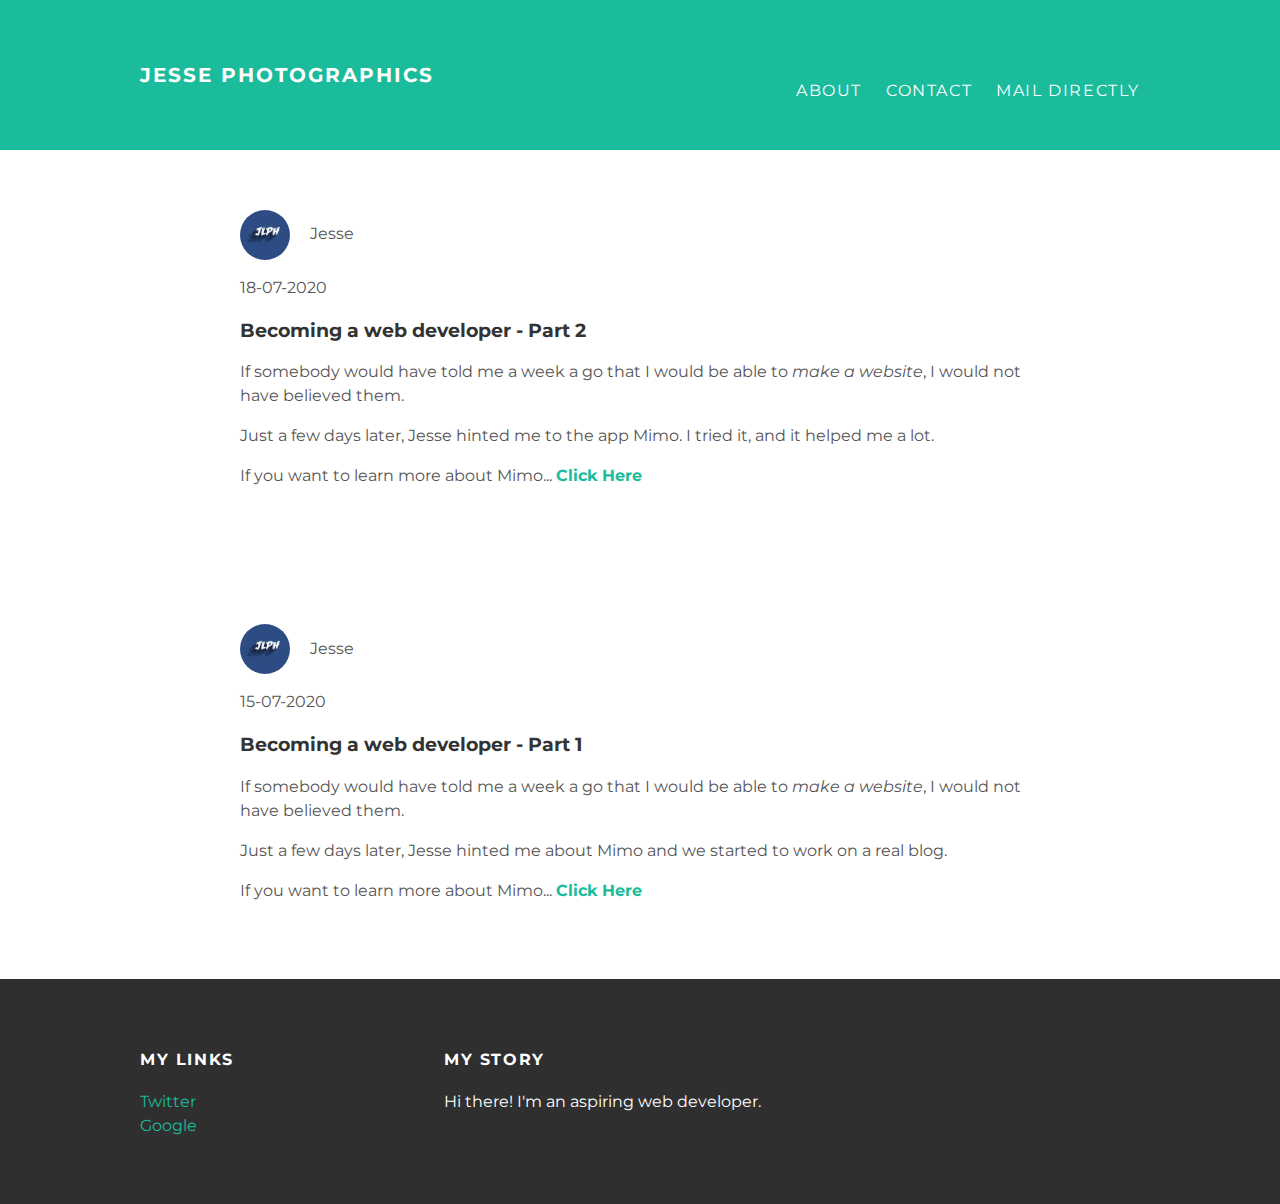
<file: index.html>
<!DOCTYPE html>
<html lang="en">
<head>
    <meta charset="UTF-8">
    <meta name="viewport" content="width=device-width, initial-scale=1.0, user-scalable=no">
    <link rel="stylesheet" href="/stijlen/style.css">
    <title>Home | Jesse Photographics</title>
</head>

<body>

    <div id="header">
        <div class="container">
            <a id="header-title" href="/index.html">Jesse Photographics</a>
            <ul id="header-nav">
                <li><a href="/about.html">About</a></li>
                <li><a href="/contact.html">Contact</a></li>
                <li><a href="mailto:info@jesseph.nl">Mail Directly</a></li>
            </ul>
        </div>
    </div>

    <div id="content">
        <div class="post-container">
            <div class="post">
                <div class="post-author">
                    <img src="/afbeeldingen/JLPH_Logo.jpg" alt="Logo van Jesse Photographics" width="96 px" height="96 px">
                    <span>Jesse</span>
                </div>
            <p class="post-date">18-07-2020</p>
            <h3 class="post-title">Becoming a web developer - Part 2</h3>
                <div class="post-content">
                    <p>If somebody would have told me a week a go that I would be able to <em>make a website</em>, I would not have believed them.</p>
                    <p>Just a few days later, Jesse hinted me to the app Mimo. I tried it, and it helped me a lot.</p>
                    <p>If you want to learn more about Mimo... <a href="https://getmimo.com"><strong>Click Here</strong></a></p>
                </div>
            </div>
        </div>
    </div>

    <div id="content2">
        <div class="post-container">
            <div class="post">
                <div class="post-author">
                    <img src="/afbeeldingen/JLPH_Logo.jpg" alt="Logo van Jesse Photographics" width="96 px" height="96 px">
                    <span>Jesse</span>
                </div>
            <p class="post-date">15-07-2020</p>
            <h3 class="post-title">Becoming a web developer - Part 1</h3>
                <div class="post-content">
                    <p>If somebody would have told me a week a go that I would be able to <em>make a website</em>, I would not have believed them.</p>
                    <p>Just a few days later, Jesse hinted me about Mimo and we started to work on a real blog.</p>
                    <p>If you want to learn more about Mimo... <a href="https://getmimo.com"><strong>Click Here</strong></a></p>
                </div>
            </div>
        </div>
    </div>

    <div id="footer">
        <div class="container">
            <div class="column">
                <h4>My Links</h4>
                <p>
                    <a href="https://twitter.com">Twitter</a>
                    <br>
                    <a href="https://google.com">Google</a>
                </p>
            </div>
                <div class="column">
                    <h4>My Story</h4>
                    <p>Hi there! I'm an aspiring web developer.</p>
                </div>
        </div>
    </div>


</body>
</html>
</file>
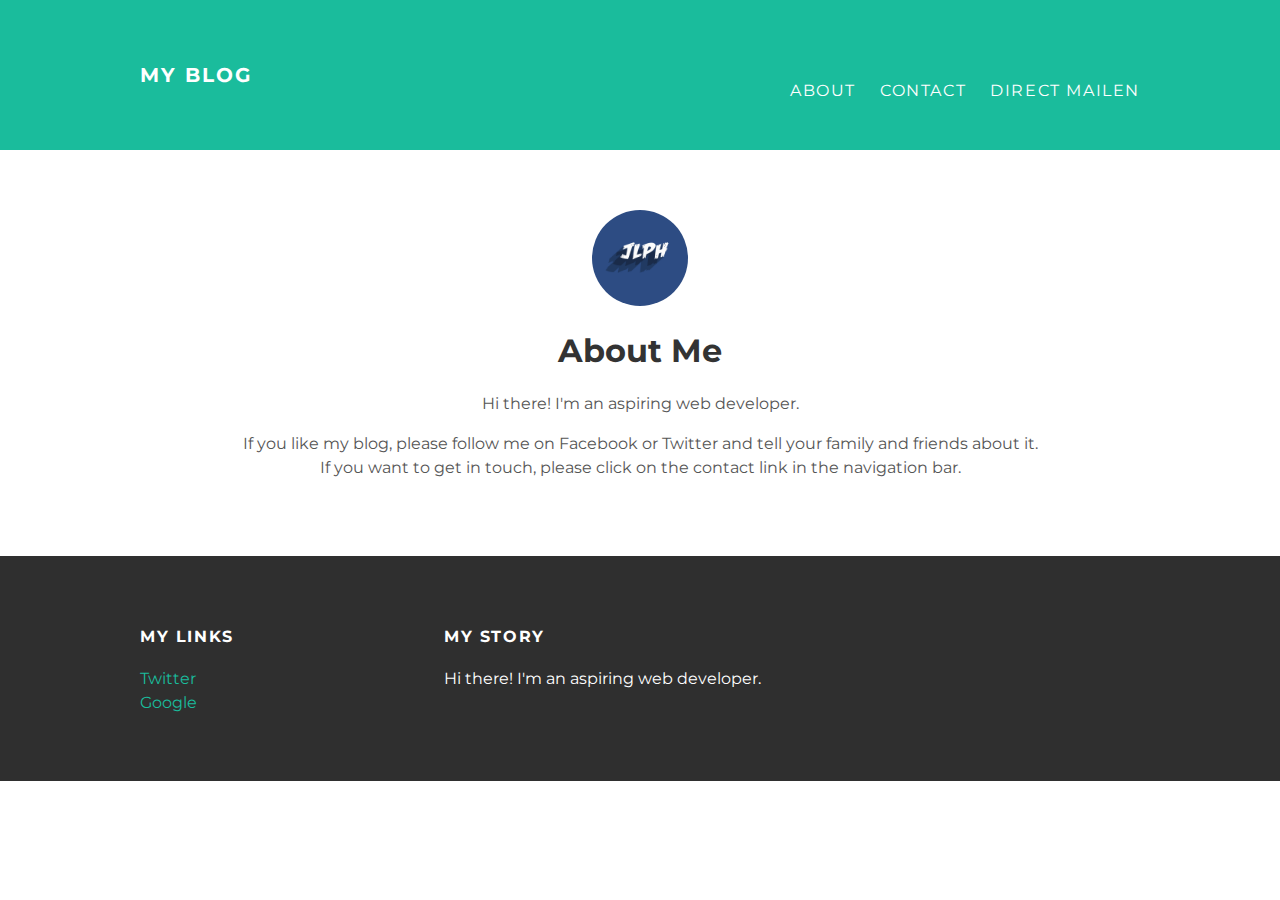
<file: about.html>
<!DOCTYPE html>
<html lang="en">
<head>
    <meta charset="UTF-8">
    <meta name="viewport" content="width=device-width, initial-scale=1.0">
    <link rel="stylesheet" href="/stijlen/style.css">
    <title>My Blog</title>
</head>

<body>

    <div id="header">
        <div class="container">
            <a id="header-title" href="/index.html">My Blog</a>
            <ul id="header-nav">
                <li><a href="/about.html">About</a></li>
                <li><a href="/contact.html">Contact</a></li>
                <li><a href="mailto:info@jesseph.nl">Direct Mailen</a></li>
            </ul>
        </div>
    </div>

    <div id="content">
        <div class="container">
            <div class="about">
                <div class="about-author">
                    <img src="/afbeeldingen/JLPH_Logo.jpg" alt="Logo van Jesse Photographics" width="96 px" height="96 px">
                </div>
            <h1 class="about-title">About Me</h1>
                <div class="about-content">
                    <p>Hi there! I'm an aspiring web developer.</p>
                    <p>If you like my blog, please follow me on Facebook or Twitter and tell your family and friends about it. If you want to get in touch, please click on the contact link in the navigation bar.</p>
                </div>
            </div>
        </div>
    </div>

    <div id="footer">
        <div class="container">
            <div class="column">
                <h4>My Links</h4>
                <p>
                    <a href="https://twitter.com">Twitter</a>
                    <br>
                    <a href="https://google.com">Google</a>
                </p>
            </div>
                <div class="column">
                    <h4>My Story</h4>
                    <p>Hi there! I'm an aspiring web developer.</p>
                </div>
        </div>
    </div>


</body>
</html>
</file>
<file: stijlen/style.css>
@import url(http://fonts.googleapis.com/css?family=Montserrat:400,700);
@media only screen and (device-width: 1280px),
only screen and (max-width:1280px) {
.header-nav {
/style.css:;
}
   }

body {
    color: #555;
    margin: 0;

    font-family: 'Montserrat', sans-serif;
}

h1, h2, h3, h4 {
    color: #333;
}

p {
    line-height: 1.5;
}

#header {
    background-color: #1abc9c;
    height: 150px;
    line-height: 150px;
}

#header a {
    color: white;
    text-decoration: none;

    text-transform: uppercase;
    letter-spacing: 0.1em;
}

#header a:hover {
    color: #222;
}

#header-title {
    display: block;
    float: left;

    font-size: 20px;
    font-weight: bold;
}

#header-nav {
    display: block;
    float: right;
}

#header-nav li {
    display: inline;
    padding-left: 20px;
    margin-top: 0;
}

.container {
    max-width: 1000px;
    margin: 0 auto;
}

#footer {
    background-color: #2f2f2f;
    padding: 50px 0;
}

.column {
    min-width: 300px;
    display: inline-block;
    vertical-align: top;
}

#footer h4 {
    color: white;
    text-transform: uppercase;
    letter-spacing: 0.1em;
}

#footer p {
    color: white;
}

a {
    color: #1abc9c;
    text-decoration: none;
}

a:hover {
    color: #f6a623;
}

.post {
    max-width: 800px;
    margin: 0 auto;
    padding: 60px 0;
}

.post img {
    width: 50px;
    height: 50px;
    border-radius: 50%;
    vertical-align: middle;
}

.post-author span {
    margin-left: 16px;
}

.post-data {
    color: #D2D2D2;

    font-size: 14px;
    font-weight: bold;

    text-transform: uppercase;
    letter-spacing: 0.1em;
}

.post, .about {
    max-width: 800px;
    margin: 0 auto;
    padding: 60px 0;
}

.about {
    text-align: center;
}

.about-author img {
    border-radius: 50%;
}

.post-container:nth-child(even) {
    background-color: #f2f2f2;
}
</file>
